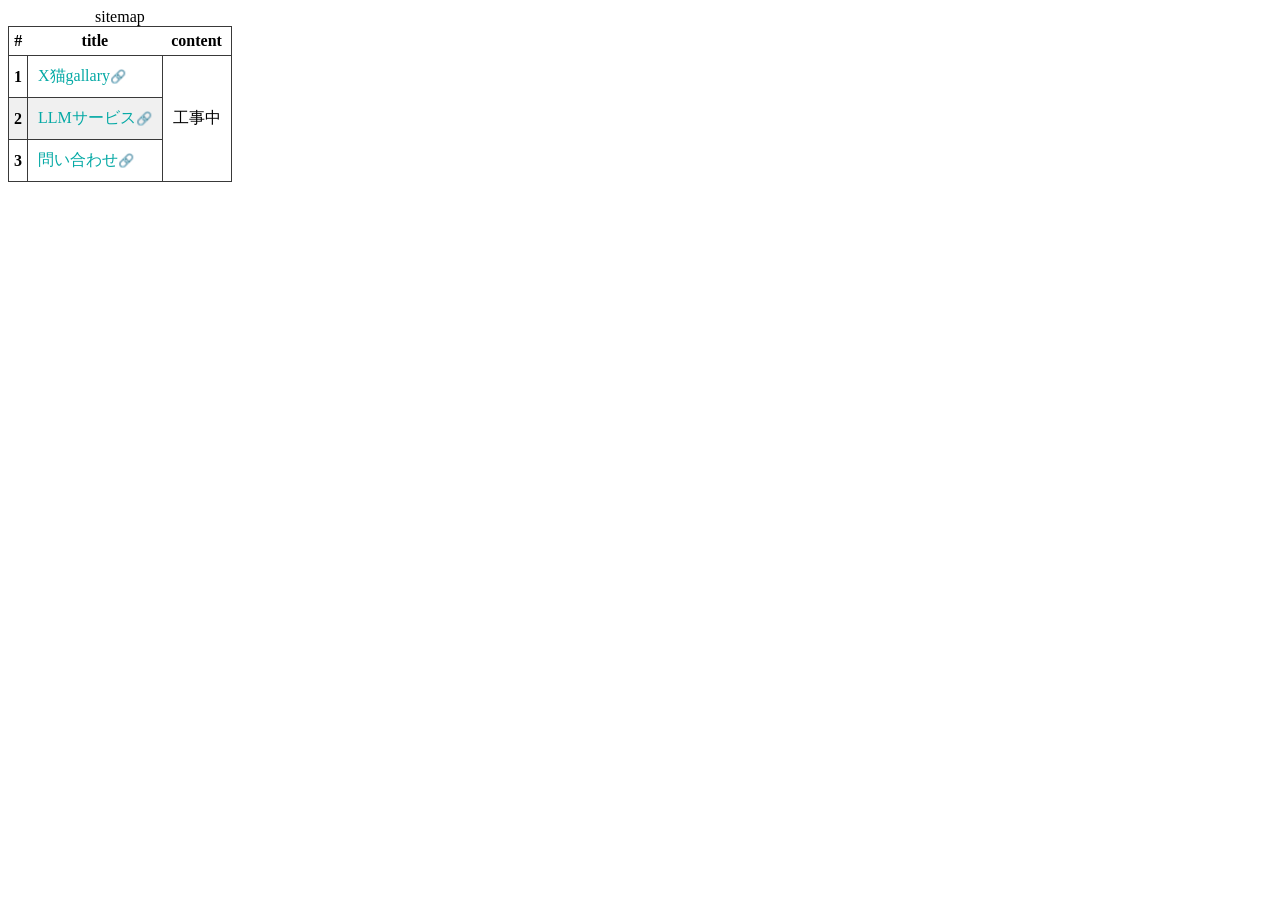
<file: index.html>
<!DOCTYPE html>
<html lang="ja">

<head>
    <meta charset="UTF-8">
    <link href="style.css" rel="stylesheet">
    <title>link</title>
</head>

<body>
    <table id="sitemap">
        <caption>sitemap</caption>
        <thead>
            <tr>
                <th>#</th>
                <th>title</th>
                <th>content</th>
            </tr>
        </thead>
        <tbody>
            <tr>
                <th>1</th>
                <td><a class="indexlink" href="gallary.html">X猫gallary</a></td>
                <td rowspan="3">工事中</td>
            </tr>
            <tr>
                <th>2</th>
                <td><a class="indexlink" href="llmservices.html">LLMサービス</a></td>
            </tr>
            <tr>
                <th>3</th>
                <td><a class="indexlink" href="form.html">問い合わせ</a></td>
            </tr>

        </tbody>
        <tfoot>
        </tfoot>

    </table>

</body>

</html>
</file>
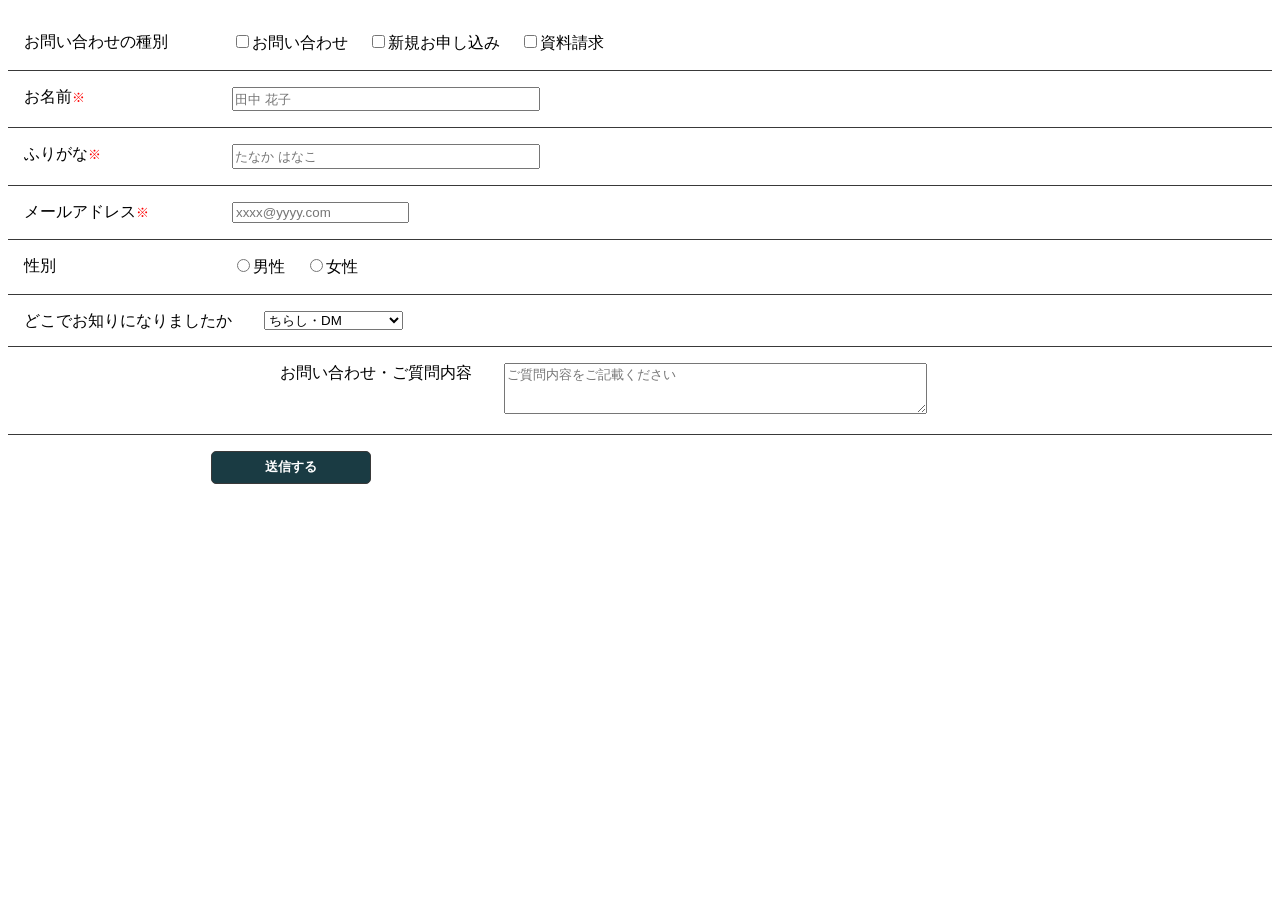
<file: form.html>
<!DOCTYPE html>
<html lang="ja">

<head>
    <meta charset="UTF-8">
    <link href="style.css" rel="stylesheet">
    <title>問い合わせフォーム</title>
</head>

<body>
    <div>
        <form>
            <dl>

                <dt>お問い合わせの種別</dt>
                <dd>
                    <label><input type="checkbox" name="type" value="">お問い合わせ</label>
                    <label><input type="checkbox" name="type" value="">新規お申し込み</label>
                    <label><input type="checkbox" name="type" value="">資料請求</label>
                </dd>


                <dt><label for="name">お名前<span class="must">※</span></label></dt>
                <dd>
                    <input type="text" id="name" name="name" required placeholder="田中 花子">
                </dd>

                <dt><label for="kana">ふりがな<span class="must">※</span></label></dt>
                <dd>
                    <input type="text" id="kana" name="kana" required placeholder="たなか はなこ">
                </dd>

                <dt><label for="email">メールアドレス<span class="must">※</span></label></dt>
                <dd>
                    <input id="email" type="email" name="email" required placeholder="xxxx@yyyy.com">
                </dd>

                <dt>性別</dt>
                <dd>
                    <label><input type="radio" name="sex" value="man">男性</label>
                    <label><input type="radio" name="sex" value="woman">女性</label>
                </dd>

                <dt><label for="place">どこでお知りになりましたか</label></dt>
                <dd>
                    <select id="place" name="">
                        <option value="brochure/DM">ちらし・DM</option>
                        <option value="refer">知り合いからの紹介</option>
                        <option value="others">その他</option>
                    </select>
                </dd>

                <dt><label for="freetext">お問い合わせ・ご質問内容</label></dt>
                <dd>
                    <textarea id="freetext" name="" placeholder="ご質問内容をご記載ください" maxlength="300" cols="50"
                        rows="3"></textarea>
                </dd>
            </dl>
        </form>
        <p><input type="submit" name="submit" value="送信する"></p>

    </div>
</body>

</html>
</file>
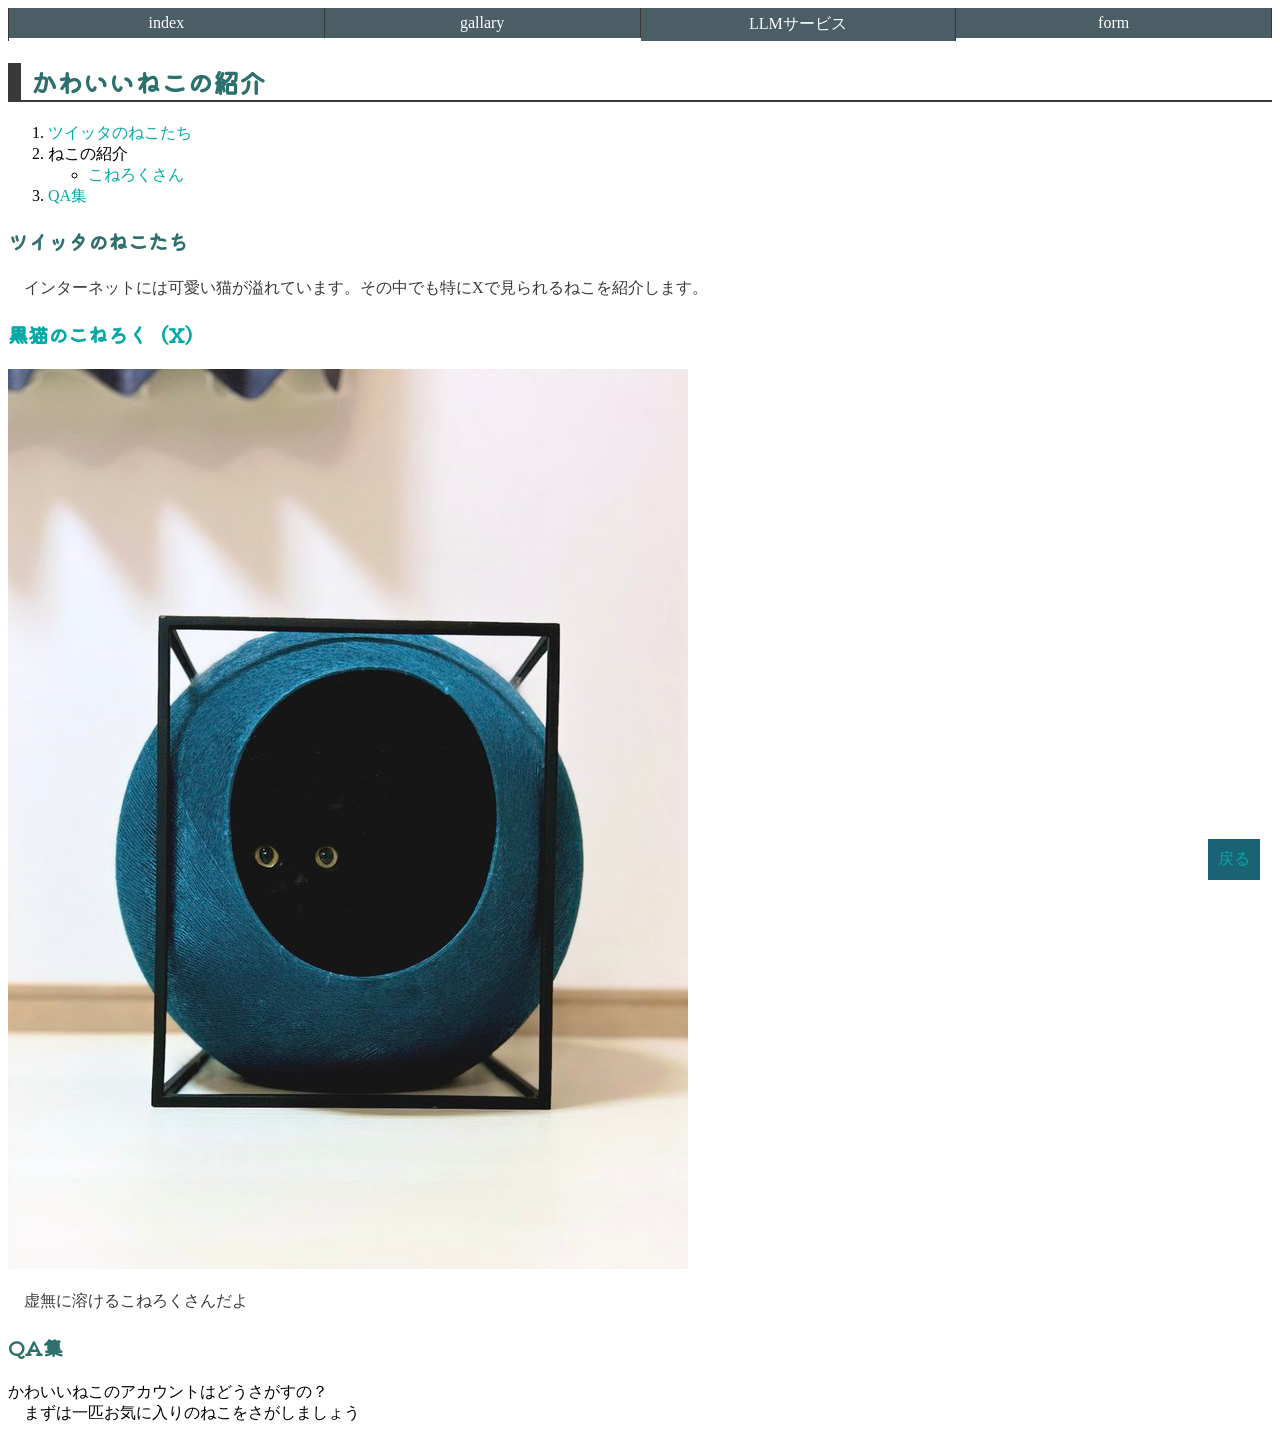
<file: gallary.html>
<!DOCTYPE html>
<html lang="ja">

<head>
    <meta charset="UTF-8">
    <meta name="viewport" content="width=device-width, initial-scale=1.5">
    <title>gallary</title>
    <link href="https://fonts.googleapis.com/css2?family=Kiwi+Maru&display=swap" rel="stylesheet">
    <link href="style.css" , rel="stylesheet">
</head>

<body>
    <header class="header">
        <ul>
            <li><a href="./index.html">index</a></li>
            <li><a href="./gallary.html">gallary</a></li>
            <li><a href="./llmservices.html">LLMサービス</a></li>
            <li><a href="./form.html">form</a></li>
        </ul>
    </header>
    <main>
        <h2>かわいいねこの紹介</h2>
        <ol>
            <li><a href="#variouscatsonx">ツイッタのねこたち</a></li>
            <li>ねこの紹介<ul>
                    <li><a href="#titlekoneroku">こねろくさん</a></li>
                </ul>
            </li>
            <li><a href="#titleqa">QA集</a></li>

        </ol>

        <div>
            <h3 id="variouscatsonx">ツイッタのねこたち</h3>
            <p>インターネットには可愛い猫が溢れています。その中でも特にXで見られるねこを紹介します。</p>
        </div>
        <div>
            <h3 id="titlekoneroku"><a href="#voidkoneroku">黒猫のこねろく（X）</a></h3>
            <img src="./images/void_koneroku.jfif" alt="こねろくさん">
            <p id="voidkoneroku">虚無に溶けるこねろくさんだよ</p>
        </div>
        <div>
            <h3 id="titleqa">QA集</h3>
            <dl>
                <dt>かわいいねこのアカウントはどうさがすの？</dt>
                <dd>まずは一匹お気に入りのねこをさがしましょう</dd>
            </dl>
        </div>
    </main>
    <footer><!-- 戻るリンク -->
        <div id="back"><a href="./index.html">戻る</a></div>
    </footer>
</body>

</html>
</file>
<file: style.css>
@charset "UTF-8";

/* header */
h1,
h2,
h3 {
    color: #2e706d;
    font-family: "Kiwi Maru";
}

h1 {
    font-size: 30px;
    border-left: 0.5em solid #393939;
    border-bottom: 0.1em solid #393939;
    padding-left: 10px;
}

h2 {
    font-size: 26px;
    border-left: 0.5em solid #393939;
    border-bottom: 0.1em solid #393939;
    padding-left: 10px;
}

h3 {
    font-size: 20px;
}

dl {
    margin: 0 em
}


dt {
    margin-bottom: 0em;
}

dd {
    margin-top: 0em;
    margin-left: 1em;
}

p {
    color: #393939;
    line-height: 1.5;
    text-indent: 1em;
}

/* aタグ */
a {
    text-decoration: none;
    transition: color 1s ease-out;
}

a:link {
    color: #05a9a5
}

a:visited {
    color: #184730
}

a:hover {
    color: #ac0f02
}


#back {
    text-align: center;
    color: #ffffff;
    padding: 10px;
    margin: 10px;
    background-color: #196374;
    position: fixed;
    bottom: 10px;
    right: 10px;

}

#back a:hover {
    opacity: 0.0;
}

#back a:visited {
    color: #ffffff;
}

/* リスト */
ul {
    list-style-type: circle;
}

/* index.html */
#sitemap {
    border: 1px solid #393939;
    border-collapse: collapse;

}

#sitemap tr:nth-child(even) {
    background-color: #f0f0f0;
}

#sitemap th {
    border-bottom: 1px solid #393939;
    padding: 5px;
}

#sitemap td {
    border: 1px solid #393939;
    padding: 10px;
}

.indexlink::after {
    font-size: small;
    content: "🔗"
}

/* form.html */
.must {
    color: #ff0000;
    font: 0.8em sans-serif;
}

form {
    /* border: 1px solid #393939; */
    border-collapse: collapse;
}

form dl dt {
    float: left;
    padding: 1em;
    /* background-color: #caf5ff; */
}

form dl dd {
    padding: 1em 0 1em 14em;
    /* border-top: 1px solid #393939; */
    border-bottom: 1px solid #393939;
    margin: 0;
}

input[type="text"] {
    padding: 0.2em 10em 0.2em 0.1em;
}

label {
    margin-right: 1em;
}

input[type="submit"] {
    margin-left: 14em;
    padding: 0.5em 4em;
    background-color: #1a3b43;
    border: 1px solid #393939;
    border-radius: 5px;
    color: #ffffff;
    font-weight: bold;
    cursor: pointer;
}

input[type="submit"]:hover {
    opacity: 0.3;
}

/* llmservices.html */
.header ul {
    list-style-type: none;
    display: grid;
    grid-template-columns: 25% 25% 25% 25%;
    margin: 0;
    padding: 0;
    border-left: 1px solid #393939;
    justify-content: space-between;
}

.header ul li a {
    display: block;
    color: #ffffff;
    background-color: #4b5d65;
    padding: 6px 10px;
    border-right: 1px solid #393939;
    text-align: center;
}

.header ul li a:hover {
    opacity: 0.8;
}

nav ol {
    margin: 0;
    padding: 0;
    list-style-type: none;
    display: flex;
}

nav ol li::after {
    content: ">";
    margin: 10px;
}

nav ol li:last-child::after {
    content: "";
}

#search {
    padding-left: 32px;
    background-image: url(images/search.jpg);
    background-size: 30px;
    background-repeat: no-repeat;
    background-position: left bottom;
}

.searchItems {
    display: grid;
    grid-template-columns: 1fr 1fr;
    grid-template-rows: 1fr 1fr;
}

.searchItem {
    background-color: #caf5ff;
    /* width: 50%; */
    height: 100;
    padding: 10px;
    margin: 10px;
    padding-top: 0px;
}

.searchItem dt {
    /* background-color: #28879c; */
    margin-top: 0px;
}

.searchItem dd dt {
    margin-top: 0px;
    /* color: #ffffff; */
}
</file>
